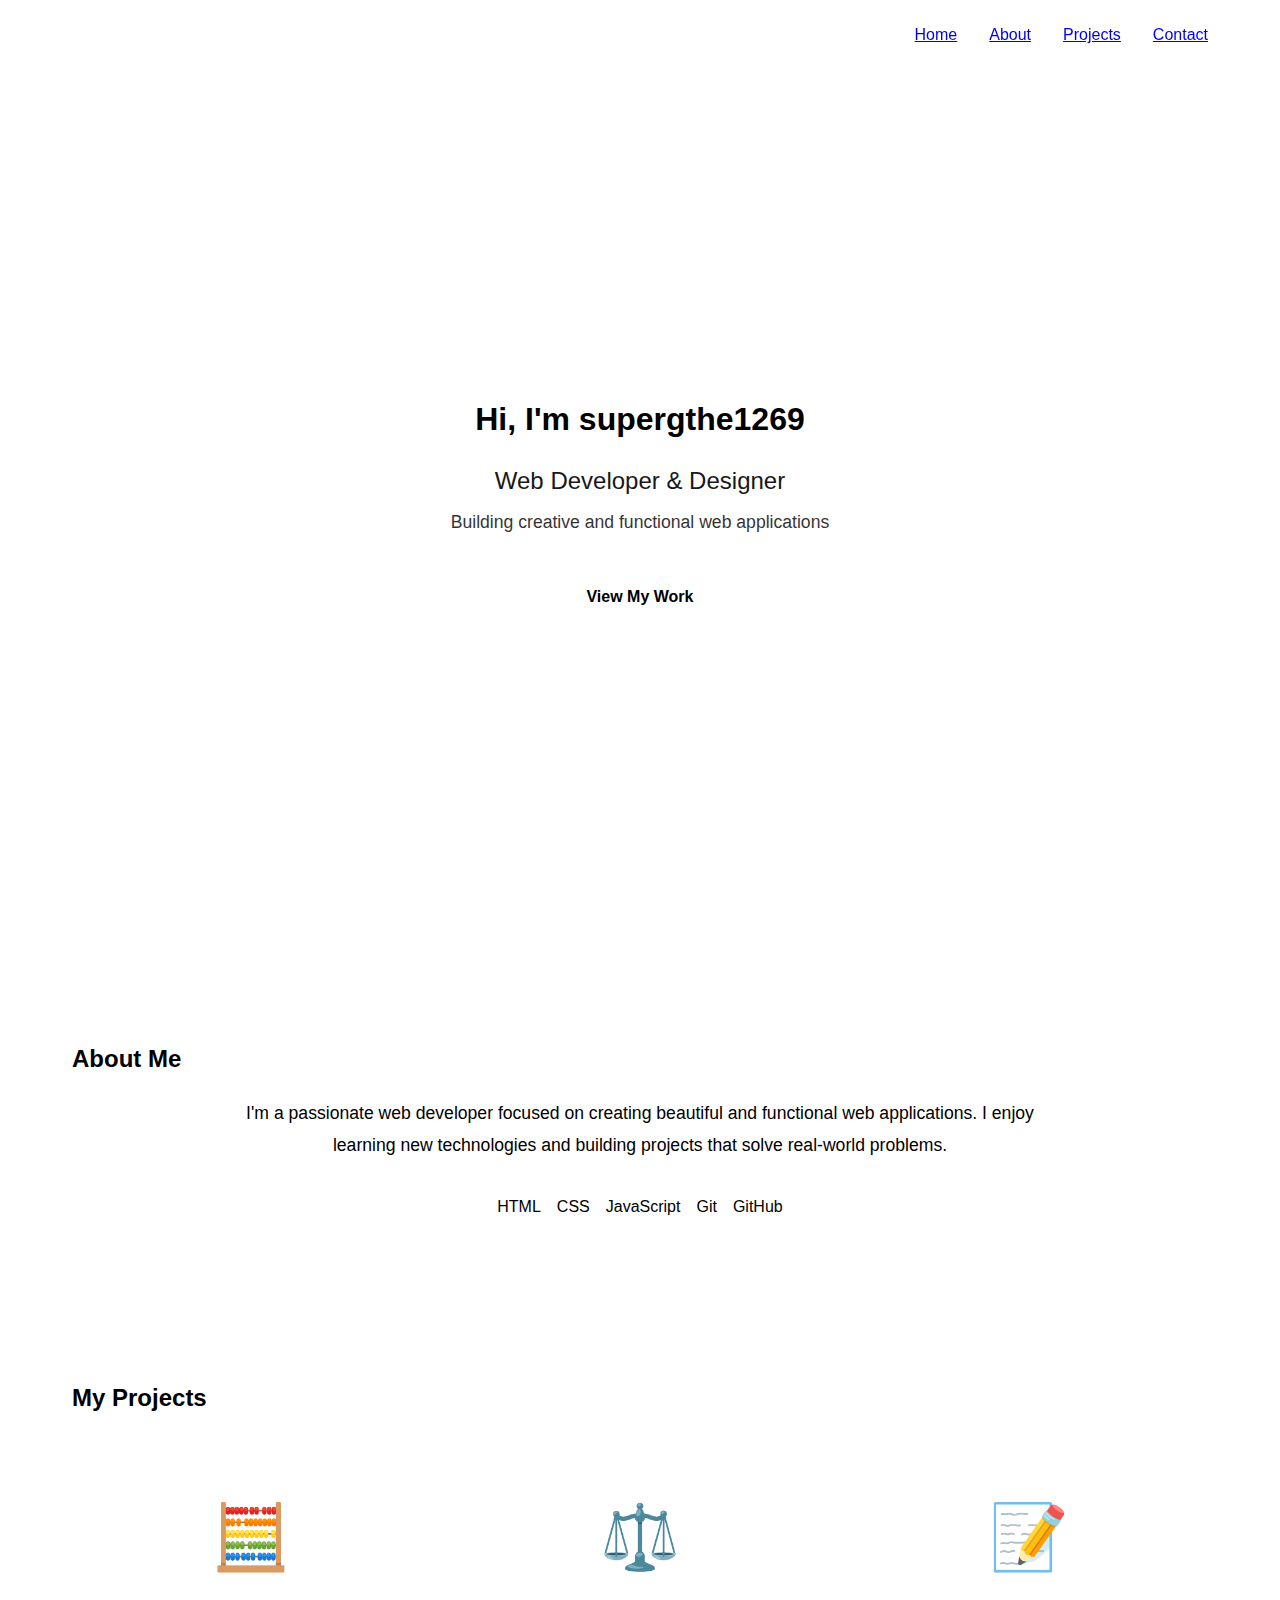
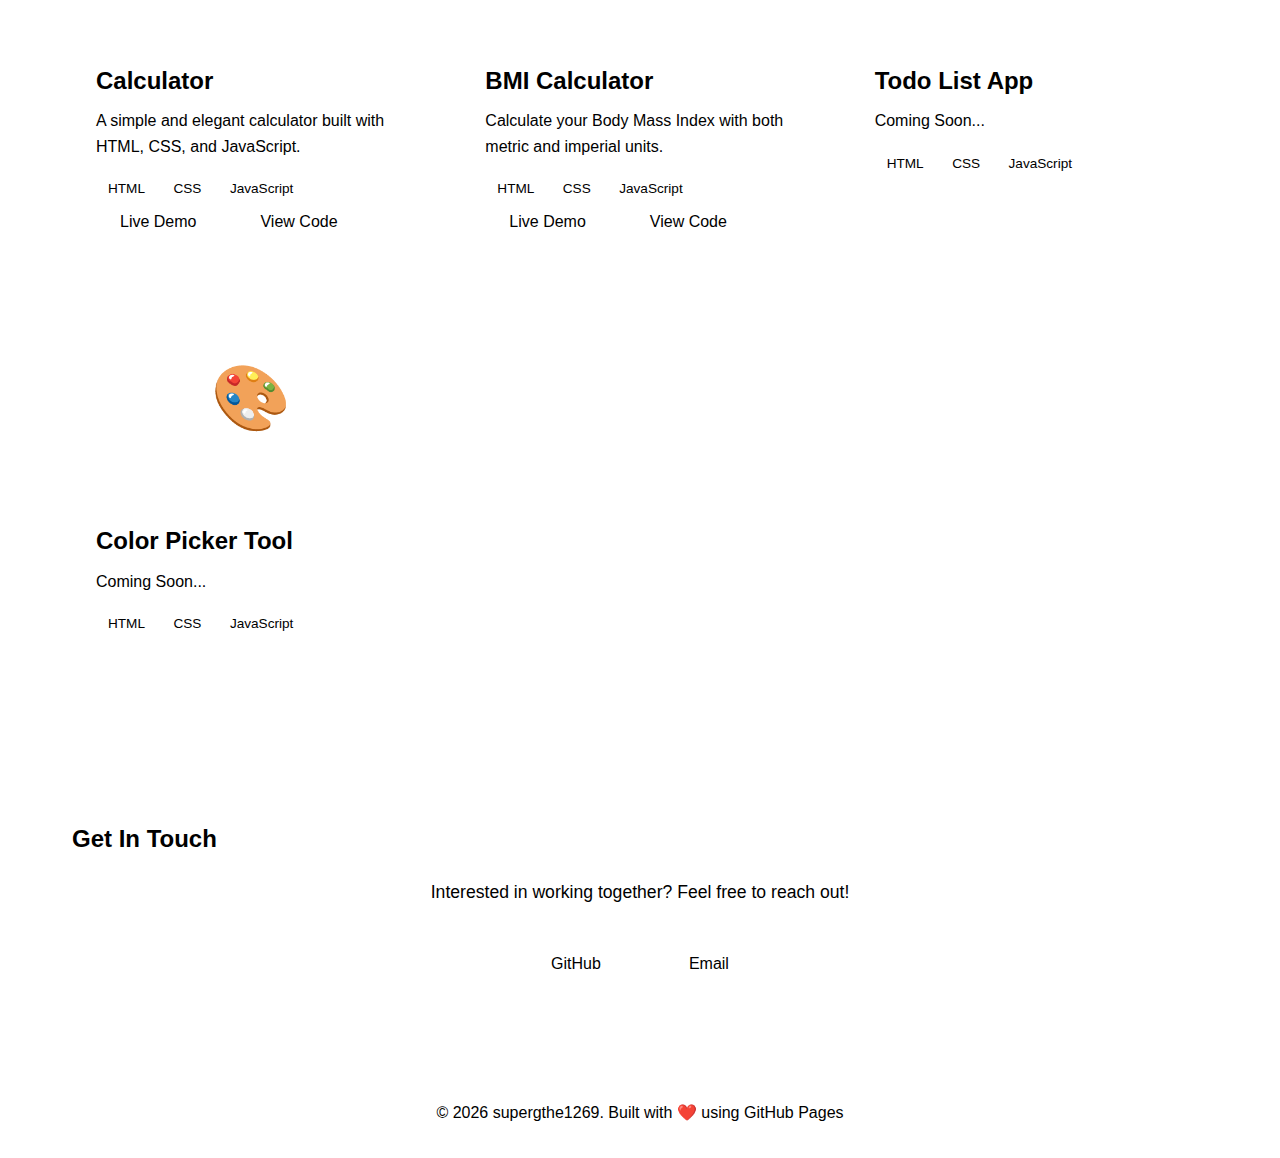
<file: index.html>
<!DOCTYPE html>
<html lang="en">
<head>
    <meta charset="UTF-8">
    <meta name="viewport" content="width=device-width, initial-scale=1.0">
    <title>My Portfolio | Web Developer</title>
    <link rel="stylesheet" href="style.css">
</head>
<body>
    <!-- Navigation -->
    <nav class="navbar">
        <div class="nav-container">
            <h1 class="logo">Portfolio</h1>
            <ul class="nav-menu">
                <li><a href="#home">Home</a></li>
                <li><a href="#about">About</a></li>
                <li><a href="#projects">Projects</a></li>
                <li><a href="#contact">Contact</a></li>
            </ul>
        </div>
    </nav>

    <!-- Hero Section -->
    <section id="home" class="hero">
        <div class="hero-content">
            <h1 class="hero-title">Hi, I'm <span class="highlight">supergthe1269</span></h1>
            <p class="hero-subtitle">Web Developer & Designer</p>
            <p class="hero-description">Building creative and functional web applications</p>
            <a href="#projects" class="cta-button">View My Work</a>
        </div>
    </section>

    <!-- About Section -->
    <section id="about" class="about">
        <div class="container">
            <h2 class="section-title">About Me</h2>
            <div class="about-content">
                <p>I'm a passionate web developer focused on creating beautiful and functional web applications. 
                I enjoy learning new technologies and building projects that solve real-world problems.</p>
                <div class="skills">
                    <span class="skill-tag">HTML</span>
                    <span class="skill-tag">CSS</span>
                    <span class="skill-tag">JavaScript</span>
                    <span class="skill-tag">Git</span>
                    <span class="skill-tag">GitHub</span>
                </div>
            </div>
        </div>
    </section>

    <!-- Projects Section -->
    <section id="projects" class="projects">
        <div class="container">
            <h2 class="section-title">My Projects</h2>
            <div class="projects-grid">
                
                <!-- Calculator Project -->
                <div class="project-card">
                    <div class="project-image">
                        <div class="project-placeholder">🧮</div>
                    </div>
                    <div class="project-info">
                        <h3>Calculator</h3>
                        <p>A simple and elegant calculator built with HTML, CSS, and JavaScript.</p>
                        <div class="project-tags">
                            <span class="tag">HTML</span>
                            <span class="tag">CSS</span>
                            <span class="tag">JavaScript</span>
                        </div>
                        <div class="project-links">
                            <a href="projects/calculator/" class="btn-primary" target="_blank">Live Demo</a>
                            <a href="https://github.com/supergthe1269/supergthe1269.github. io/tree/main/projects/calculator" class="btn-secondary" target="_blank">View Code</a>
                        </div>
                    </div>
                </div>

                <!-- BMI Calculator Project -->
                <div class="project-card">
                    <div class="project-image">
                        <div class="project-placeholder">⚖️</div>
                    </div>
                    <div class="project-info">
                        <h3>BMI Calculator</h3>
                        <p>Calculate your Body Mass Index with both metric and imperial units.</p>
                        <div class="project-tags">
                            <span class="tag">HTML</span>
                            <span class="tag">CSS</span>
                            <span class="tag">JavaScript</span>
                        </div>
                        <div class="project-links">
                            <a href="projects/bmi-calculator/" class="btn-primary" target="_blank">Live Demo</a>
                            <a href="https://github.com/supergthe1269/supergthe1269.github.io/tree/main/projects/bmi-calculator" class="btn-secondary" target="_blank">View Code</a>
                        </div>
                    </div>
                </div>

                <!-- Placeholder for future projects -->
                <div class="project-card coming-soon">
                    <div class="project-image">
                        <div class="project-placeholder">📝</div>
                    </div>
                    <div class="project-info">
                        <h3>Todo List App</h3>
                        <p>Coming Soon...</p>
                        <div class="project-tags">
                            <span class="tag">HTML</span>
                            <span class="tag">CSS</span>
                            <span class="tag">JavaScript</span>
                        </div>
                    </div>
                </div>

                <div class="project-card coming-soon">
                    <div class="project-image">
                        <div class="project-placeholder">🎨</div>
                    </div>
                    <div class="project-info">
                        <h3>Color Picker Tool</h3>
                        <p>Coming Soon...</p>
                        <div class="project-tags">
                            <span class="tag">HTML</span>
                            <span class="tag">CSS</span>
                            <span class="tag">JavaScript</span>
                        </div>
                    </div>
                </div>

            </div>
        </div>
    </section>

    <!-- Contact Section -->
    <section id="contact" class="contact">
        <div class="container">
            <h2 class="section-title">Get In Touch</h2>
            <div class="contact-content">
                <p>Interested in working together? Feel free to reach out!</p>
                <div class="social-links">
                    <a href="https://github.com/supergthe1269" target="_blank" class="social-link">
                        <span>GitHub</span>
                    </a>
                    <a href="mailto:your.email@example.com" class="social-link">
                        <span>Email</span>
                    </a>
                </div>
            </div>
        </div>
    </section>

    <!-- Footer -->
    <footer class="footer">
        <p>&copy; 2026 supergthe1269. Built with ❤️ using GitHub Pages</p>
    </footer>

    <script src="script.js"></script>
</body>
</html>
</file>
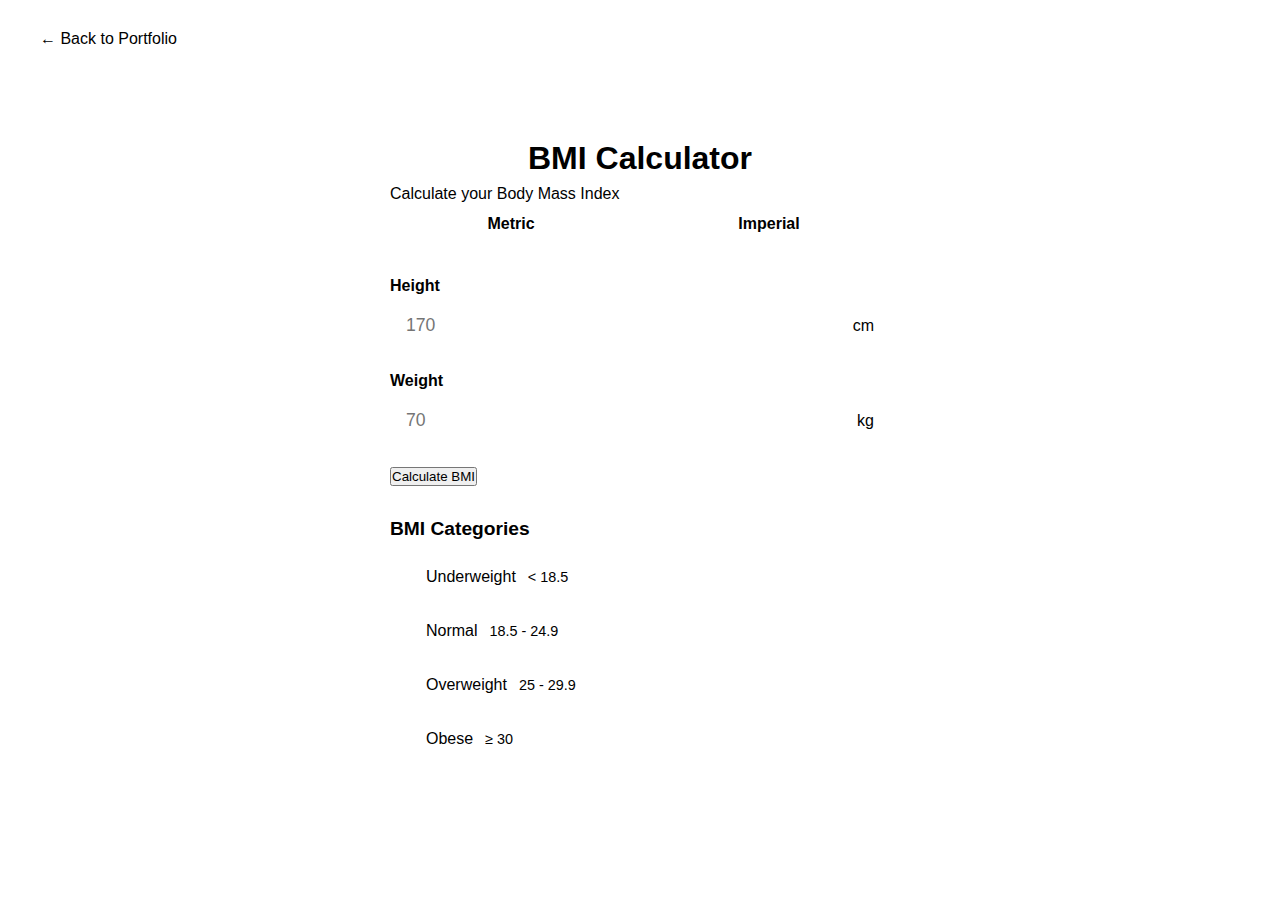
<file: projects/bmi-calculator/index.html>
<!DOCTYPE html>
<html lang="en">
<head>
    <meta charset="UTF-8">
    <meta name="viewport" content="width=device-width, initial-scale=1.0">
    <title>BMI Calculator | Portfolio Project</title>
    <link rel="stylesheet" href="style.css">
</head>
<body>
    <a href="../../index.html" class="back-button">← Back to Portfolio</a>
    
    <div class="container">
        <div class="calculator-card">
            <h1 class="title">BMI Calculator</h1>
            <p class="subtitle">Calculate your Body Mass Index</p>

            <!-- Unit Toggle -->
            <div class="unit-toggle">
                <button class="unit-btn active" id="metricBtn" onclick="switchUnit('metric')">Metric</button>
                <button class="unit-btn" id="imperialBtn" onclick="switchUnit('imperial')">Imperial</button>
            </div>

            <!-- Input Form -->
            <div class="input-section">
                <!-- Height Input -->
                <div class="input-group">
                    <label for="height">Height</label>
                    <div class="input-wrapper">
                        <input type="number" id="height" placeholder="170" min="0" step="0.1">
                        <span class="unit" id="heightUnit">cm</span>
                    </div>
                </div>

                <!-- Weight Input -->
                <div class="input-group">
                    <label for="weight">Weight</label>
                    <div class="input-wrapper">
                        <input type="number" id="weight" placeholder="70" min="0" step="0.1">
                        <span class="unit" id="weightUnit">kg</span>
                    </div>
                </div>

                <!-- Calculate Button -->
                <button class="calculate-btn" onclick="calculateBMI()">Calculate BMI</button>
            </div>

            <!-- Result Section -->
            <div class="result-section" id="resultSection" style="display: none;">
                <div class="bmi-value" id="bmiValue">0</div>
                <div class="bmi-category" id="bmiCategory">Normal</div>
                <div class="bmi-message" id="bmiMessage">Your BMI is in the normal range</div>
                
                <!-- BMI Scale -->
                <div class="bmi-scale">
                    <div class="scale-bar">
                        <div class="scale-indicator" id="scaleIndicator"></div>
                    </div>
                    <div class="scale-labels">
                        <span>Underweight</span>
                        <span>Normal</span>
                        <span>Overweight</span>
                        <span>Obese</span>
                    </div>
                </div>
            </div>

            <!-- BMI Info -->
            <div class="info-section">
                <h3>BMI Categories</h3>
                <div class="category-list">
                    <div class="category-item underweight">
                        <span class="category-dot"></span>
                        <span class="category-name">Underweight</span>
                        <span class="category-range">&lt; 18.5</span>
                    </div>
                    <div class="category-item normal">
                        <span class="category-dot"></span>
                        <span class="category-name">Normal</span>
                        <span class="category-range">18.5 - 24.9</span>
                    </div>
                    <div class="category-item overweight">
                        <span class="category-dot"></span>
                        <span class="category-name">Overweight</span>
                        <span class="category-range">25 - 29.9</span>
                    </div>
                    <div class="category-item obese">
                        <span class="category-dot"></span>
                        <span class="category-name">Obese</span>
                        <span class="category-range">&ge; 30</span>
                    </div>
                </div>
            </div>
        </div>
    </div>

    <script src="script.js"></script>
</body>
</html>
</file>
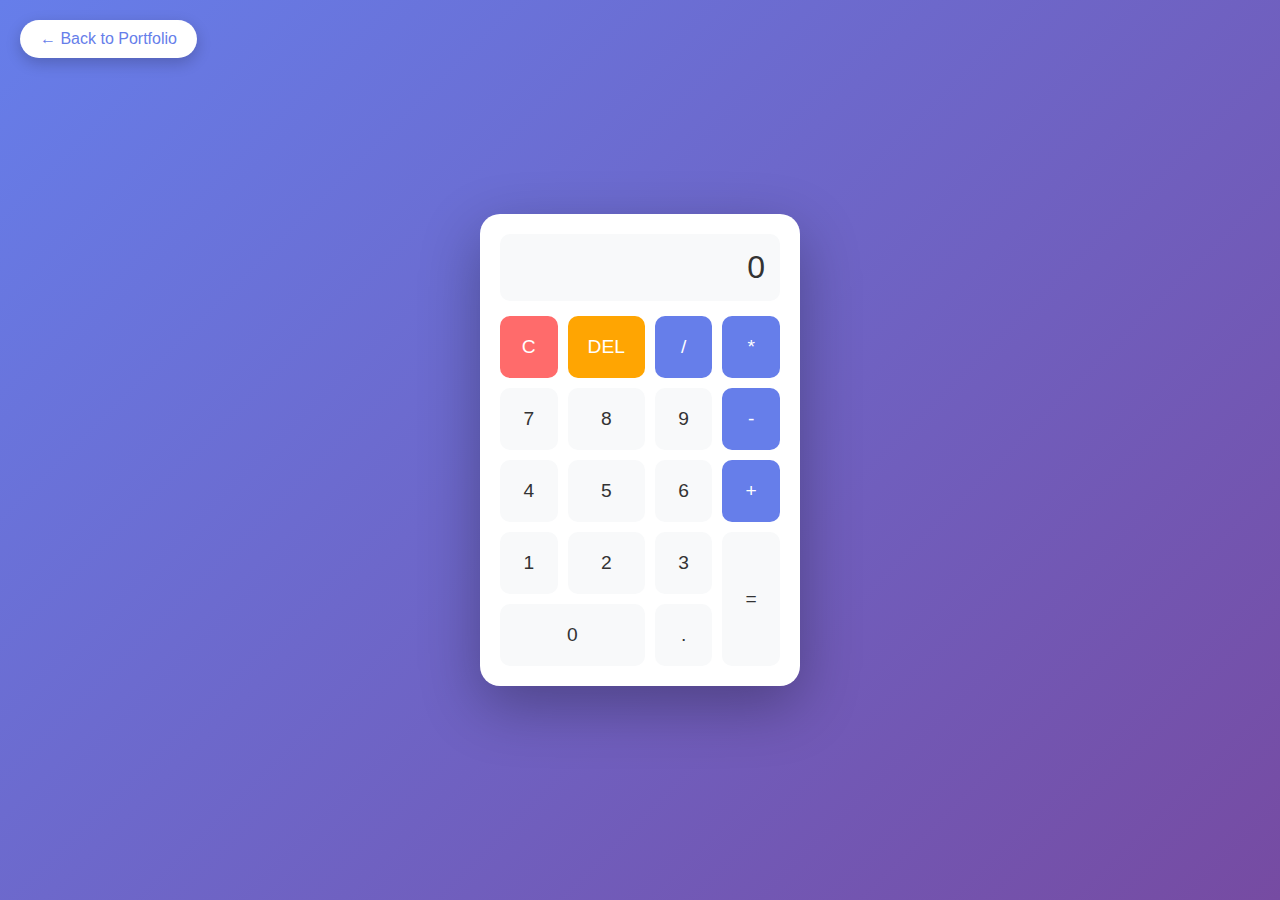
<file: projects/calculator/index.html>
<! DOCTYPE html>
<html lang="en">
<head>
    <meta charset="UTF-8">
    <meta name="viewport" content="width=device-width, initial-scale=1.0">
    <title> Basic Calculator</title>
    <link rel="stylesheet" href="style.css">
</head>
<body>
    <a href="../../index.html" class="back-button">← Back to Portfolio</a>
    
    <div class="calculator">
        <div class="display">
            <input type="text" id="result" readonly value="0">
        </div>
        <div class="buttons">
            <button class="btn clear" onclick="clearDisplay()">C</button>
            <button class="btn delete" onclick="deleteLast()">DEL</button>
            <button class="btn operator" onclick="appendOperator('/')">/</button>
            <button class="btn operator" onclick="appendOperator('*')">*</button>
            
            <button class="btn" onclick="appendNumber('7')">7</button>
            <button class="btn" onclick="appendNumber('8')">8</button>
            <button class="btn" onclick="appendNumber('9')">9</button>
            <button class="btn operator" onclick="appendOperator('-')">-</button>
            
            <button class="btn" onclick="appendNumber('4')">4</button>
            <button class="btn" onclick="appendNumber('5')">5</button>
            <button class="btn" onclick="appendNumber('6')">6</button>
            <button class="btn operator" onclick="appendOperator('+')">+</button>
            
            <button class="btn" onclick="appendNumber('1')">1</button>
            <button class="btn" onclick="appendNumber('2')">2</button>
            <button class="btn" onclick="appendNumber('3')">3</button>
            <button class="btn equals" onclick="calculate()" style="grid-row: span 2">=</button>
            
            <button class="btn zero" onclick="appendNumber('0')" style="grid-column: span 2">0</button>
            <button class="btn" onclick="appendNumber('.')">.</button>
        </div>
    </div>
    <script src="script.js"></script>
</body>
</html>
</file>
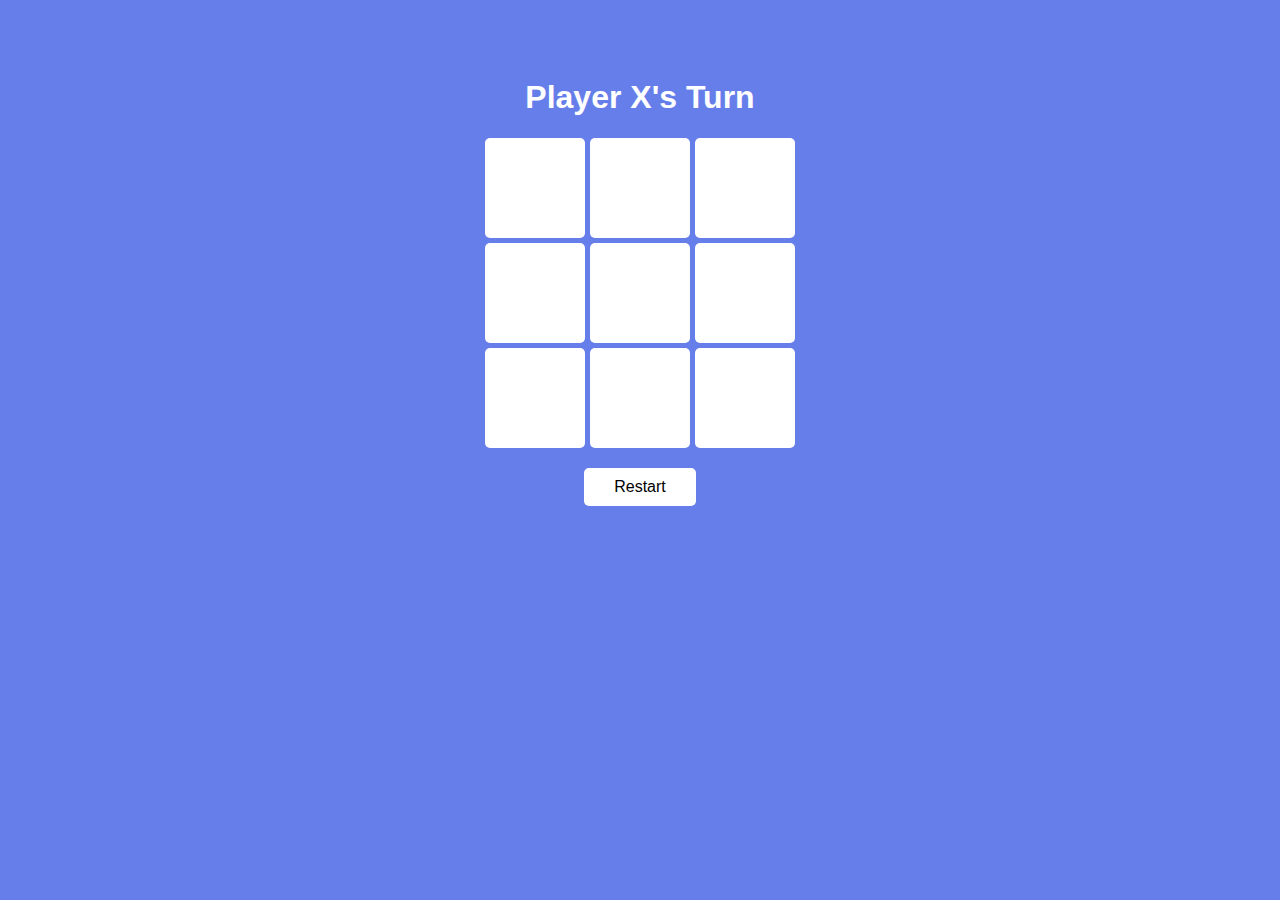
<file: projects/game.html>
<!DOCTYPE html>
<html>
<head>
    <title>Tic-Tac-Toe</title>
    <style>
        body {
            font-family: Arial;
            text-align: center;
            background: #667eea;
            padding: 50px;
        }
        h1 { color: white; }
        #board {
            display: grid;
            grid-template-columns: repeat(3, 100px);
            gap: 5px;
            margin: 20px auto;
            width: 310px;
        }
        .cell {
            width: 100px;
            height: 100px;
            background: white;
            border: none;
            font-size: 40px;
            cursor: pointer;
        }
        .cell:hover { background: #f0f0f0; }
        button {
            background: white;
            border: none;
            padding: 10px 30px;
            font-size: 16px;
            cursor: pointer;
            border-radius: 5px;
        }
    </style>
</head>
<body>
    <h1 id="status">Player X's Turn</h1>
    <div id="board"></div>
    <button onclick="reset()">Restart</button>

    <script>
        let board = ['','','','','','','','',''];
        let player = 'X';
        let gameOver = false;
        const wins = [[0,1,2],[3,4,5],[6,7,8],[0,3,6],[1,4,7],[2,5,8],[0,4,8],[2,4,6]];

        for(let i = 0; i < 9; i++) {
            document.getElementById('board').innerHTML += `<button class="cell" onclick="play(${i})"></button>`;
        }

        function play(i) {
            if(board[i] || gameOver) return;
            board[i] = player;
            document.getElementsByClassName('cell')[i].textContent = player;
            
            for(let w of wins) {
                if(board[w[0]] && board[w[0]] === board[w[1]] && board[w[1]] === board[w[2]]) {
                    document.getElementById('status').textContent = `Player ${player} Wins! 🎉`;
                    gameOver = true;
                    return;
                }
            }
            
            if(!board.includes('')) {
                document.getElementById('status').textContent = "It's a Tie!";
                gameOver = true;
                return;
            }
            
            player = player === 'X' ? 'O' : 'X';
            document.getElementById('status').textContent = `Player ${player}'s Turn`;
        }

        function reset() {
            board = ['','','','','','','','',''];
            player = 'X';
            gameOver = false;
            document.querySelectorAll('.cell').forEach(cell => cell.textContent = '');
            document.getElementById('status').textContent = "Player X's Turn";
        }
    </script>
</body>
</html>
</file>
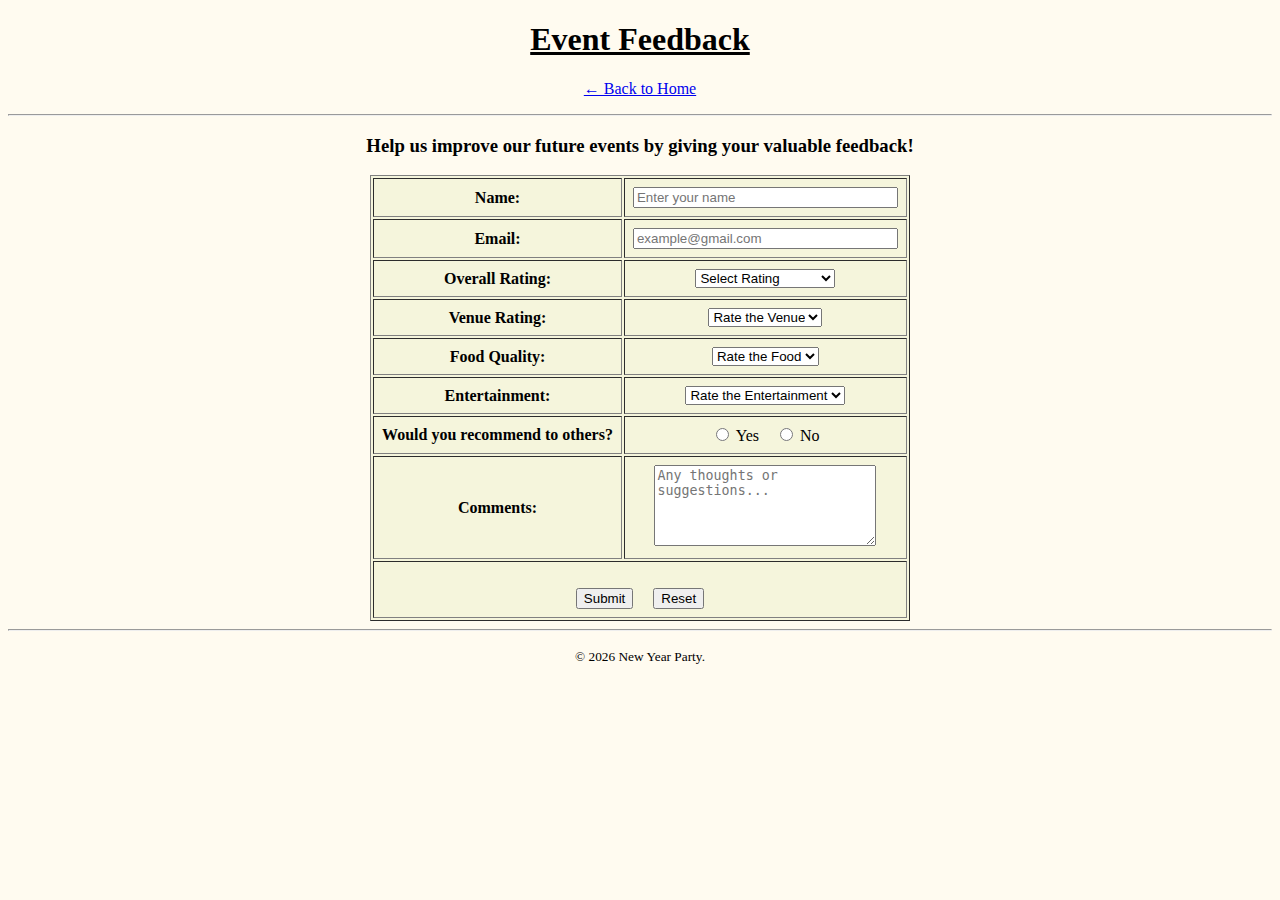
<file: projects/New Year Party Website/feedback.html>
<!DOCTYPE html>
<html lang="en">

<head>
    <meta charset="UTF-8">
    <meta name="viewport" content="width=device-width, initial-scale=1.0">
    <title>Feedback - New Year Party 2026</title>
</head>

<body bgcolor="#fffbf0">

    <header align="center">
        <h1>
            <u>Event Feedback</u>
        </h1>
        <p><a href="final.html">
                &larr; Back to Home
        </a></p>
    </header>

    <hr>

    <section align="center">
        <h3>
            Help us improve our future events by giving your valuable feedback!
        </h3>

        <form action="thankyou-feedback.html" method="GET">
            <table cellpadding="8" align="center" bgcolor="#f5f5dc" border="1">
                <tr>
                    <td><label for="fname"><strong>Name:</strong></label></td>
                    <td><input type="text" id="fname" name="fname" placeholder="Enter your name" required size="30">
                    </td>
                </tr>

                <tr>
                    <td><label for="email"><strong>Email:</strong></label></td>
                    <td><input type="email" id="email" name="email" placeholder="example@gmail.com" required size="30">
                    </td>
                </tr>

                <tr>
                    <td><label for="rating"><strong>Overall Rating:</strong></label></td>
                    <td>
                        <select id="rating" name="rating" required>
                            <option value="">Select Rating</option>
                            <option value="5">&starf;&starf;&starf;&starf;&starf; Excellent</option>
                            <option value="4">&starf;&starf;&starf;&starf; Very Good</option>
                            <option value="3">&starf;&starf;&starf; Good</option>
                            <option value="2">&starf;&starf; Fair</option>
                            <option value="1">&starf; Poor</option>
                        </select>
                    </td>
                </tr>

                <tr>
                    <td><label for="venue"><strong>Venue Rating:</strong></label></td>
                    <td>
                        <select id="venue" name="venue">
                            <option value="">Rate the Venue</option>
                            <option value="5">Excellent</option>
                            <option value="4">Very Good</option>
                            <option value="3">Good</option>
                            <option value="2">Fair</option>
                            <option value="1">Poor</option>
                        </select>
                    </td>
                </tr>

                <tr>
                    <td><label for="food"><strong>Food Quality:</strong></label></td>
                    <td>
                        <select id="food" name="food">
                            <option value="">Rate the Food</option>
                            <option value="5">Excellent</option>
                            <option value="4">Very Good</option>
                            <option value="3">Good</option>
                            <option value="2">Fair</option>
                            <option value="1">Poor</option>
                        </select>
                    </td>
                </tr>

                <tr>
                    <td><label for="entertainment"><strong>Entertainment:</strong></label></td>
                    <td>
                        <select id="entertainment" name="entertainment">
                            <option value="">Rate the Entertainment</option>
                            <option value="5">Excellent</option>
                            <option value="4">Very Good</option>
                            <option value="3">Good</option>
                            <option value="2">Fair</option>
                            <option value="1">Poor</option>
                        </select>
                    </td>
                </tr>

                <tr>
                    <td><strong>Would you recommend to others?</strong></td>
                    <td>
                        <input type="radio" id="yes" name="recommend" value="yes">
                        <label for="yes">Yes</label>
                        &nbsp;&nbsp;
                        <input type="radio" id="no" name="recommend" value="no">
                        <label for="no">No</label>
                    </td>
                </tr>

                <tr>
                    <td><label for="comments"><strong>Comments:</strong></label></td>
                    <td>
                        <textarea id="comments" name="comments" rows="5" cols="25"
                            placeholder="Any thoughts or suggestions..."></textarea>
                    </td>
                </tr>

                <tr>
                    <td colspan="2" align="center">
                        <br>
                        <input type="submit">
                        &nbsp;&nbsp;&nbsp;
                        <input type="reset">
                    </td>
                </tr>
            </table>
        </form>
    </section>
    <hr>
    
    <footer align="center">
        <p><small>&copy; 2026 New Year Party.</small></p>
    </footer>

</body>
</html>
</file>
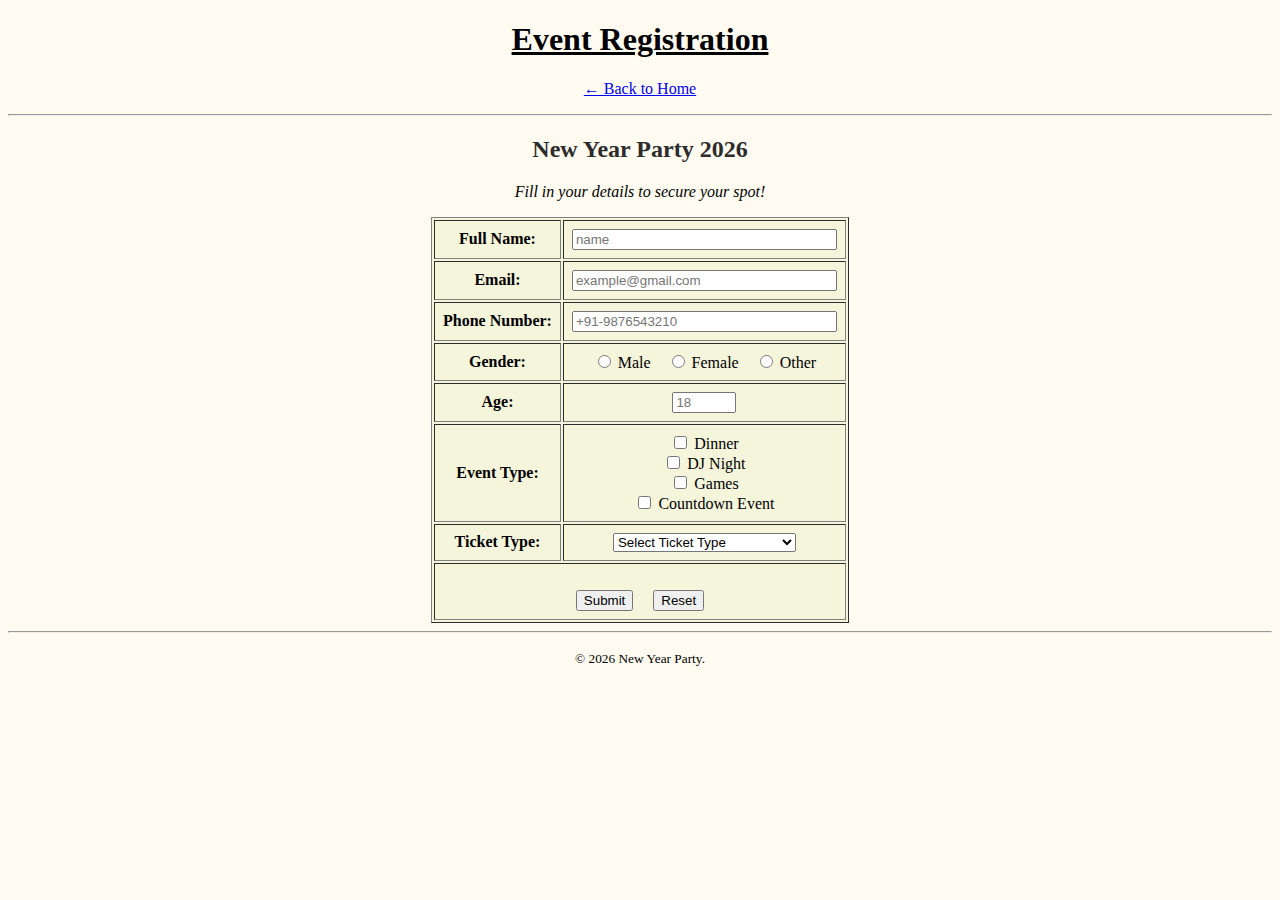
<file: projects/New Year Party Website/registration.html>
<!DOCTYPE html>
<html lang="en">

<head>
    <meta charset="UTF-8">
    <meta name="viewport" content="width=device-width, initial-scale=1.0">
    <title>Event Registration - New Year Party 2026</title>
</head>

<body bgcolor="#fffbf0">

    <header align="center">
        <h1>
            <u>Event Registration</u>
        </h1>
        <p><a href="final.html">
                &larr; Back to Home
            </a></p>
    </header>

    <hr>

    <section align="center">
        <h2>
            <font color="#2c2c2c">New Year Party 2026</font>
        </h2>
        <p><em>Fill in your details to secure your spot!</em></p>

        <form action="thankyou-registration.html" method="GET">
            <table cellpadding="8" align="center" bgcolor="#f5f5dc" border="1">
                <tr>
                    <td><label for="name"><strong>Full Name:</strong></label></td>
                    <td><input type="text" id="name" name="name" placeholder="name" required size="30">
                    </td>
                </tr>

                <tr>
                    <td><label for="email"><strong>Email:</strong></label></td>
                    <td><input type="email" id="email" name="email" placeholder="example@gmail.com" required
                            size="30"></td>
                </tr>

                <tr>
                    <td><label for="phone"><strong>Phone Number:</strong></label></td>
                    <td><input type="tel" id="phone" name="phone" placeholder="+91-9876543210" required size="30"></td>
                </tr>

                <tr>
                    <td><strong>Gender:</strong></td>
                    <td>
                        <input type="radio" id="male" name="gender" value="male" required>
                        <label for="male">Male</label>
                        &nbsp;&nbsp;
                        <input type="radio" id="female" name="gender" value="female">
                        <label for="female">Female</label>
                        &nbsp;&nbsp;
                        <input type="radio" id="other" name="gender" value="other">
                        <label for="other">Other</label>
                    </td>
                </tr>

                <tr>
                    <td><label for="age"><strong>Age:</strong></label></td>
                    <td><input type="number" id="age" name="age" min="6" max="100" placeholder="18" required></td>
                </tr>

                <tr>
                    <td><strong>Event Type:</strong></td>
                    <td>
                        <input type="checkbox" id="dinner" name="event_type" value="dinner">
                        <label for="dinner">Dinner</label><br>

                        <input type="checkbox" id="dance" name="event_type" value="dance">
                        <label for="dance">DJ Night</label><br>

                        <input type="checkbox" id="games" name="event_type" value="games">
                        <label for="games">Games</label><br>

                        <input type="checkbox" id="countdown" name="event_type" value="countdown">
                        <label for="countdown">Countdown Event</label>
                    </td>
                </tr>

                <tr>
                    <td><label for="ticket"><strong>Ticket Type:</strong></label></td>
                    <td>
                        <select id="ticket" name="ticket" required>
                            <option value="">Select Ticket Type</option>
                            <option value="single">Single - &#8377;150</option>
                            <option value="couple">Couple - &#8377;250</option>
                            <option value="family">Family (4 members) - &#8377;450</option>
                        </select>
                    </td>
                </tr>

                <tr>
                    <td colspan="2" align="center">
                        <br>
                        <input type="submit">
                        &nbsp;&nbsp;&nbsp;
                        <input type="reset">
                    </td>
                </tr>
            </table>
        </form>
    </section>

    <hr>

    <footer align="center">
        <p><small>&copy; 2026 New Year Party.</small></p>
    </footer>

</body>

</html>
</file>
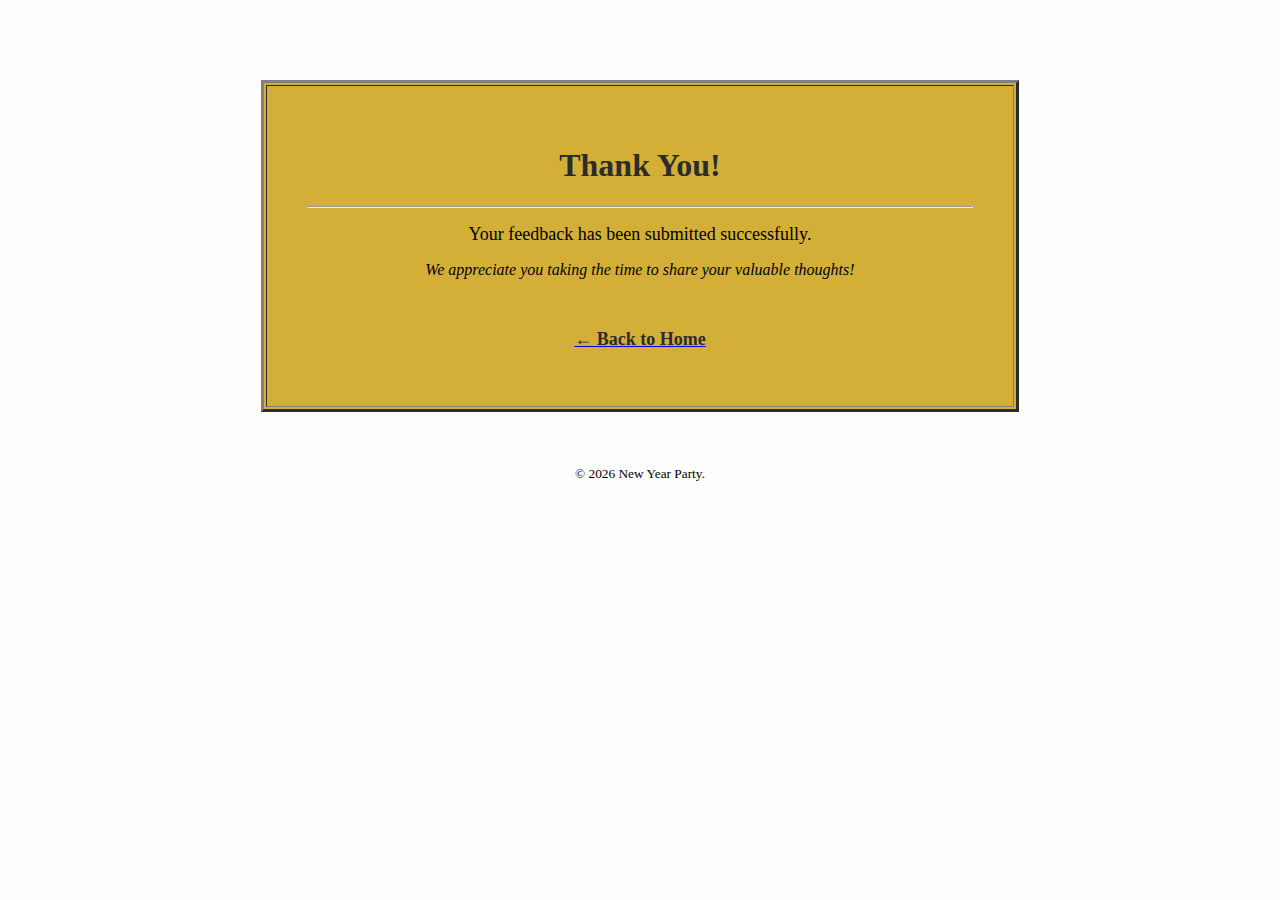
<file: projects/New Year Party Website/thankyou-feedback.html>
<!DOCTYPE html>
<html lang="en">

<head>
    <meta charset="UTF-8">
    <meta name="viewport" content="width=device-width, initial-scale=1.0">
    <title>Feedback Submitted</title>
</head>

<body bgcolor="#fefefe" align="center">

    <br><br><br><br>

    <table bgcolor="#d4af37" width="60%" align="center" cellpadding="40" border="3">
        <tr>
            <td align="center">
                <h1>
                    <font color="#2c2c2c">Thank You!</font>
                </h1>
                <hr>
                <p>
                    <font size="4">Your feedback has been submitted successfully.</font>
                </p>
                <p><em>We appreciate you taking the time to share your valuable thoughts!</em></p>
                <br>
                <p>
                    <a href="final.html"><strong>
                            <font color="#2c2c2c" size="4">&larr; Back to Home</font>
                        </strong></a>
                </p>
            </td>
        </tr>
    </table>

    <br><br>

    <p><small>&copy; 2026 New Year Party.</small></p>

</body>

</html>
</file>
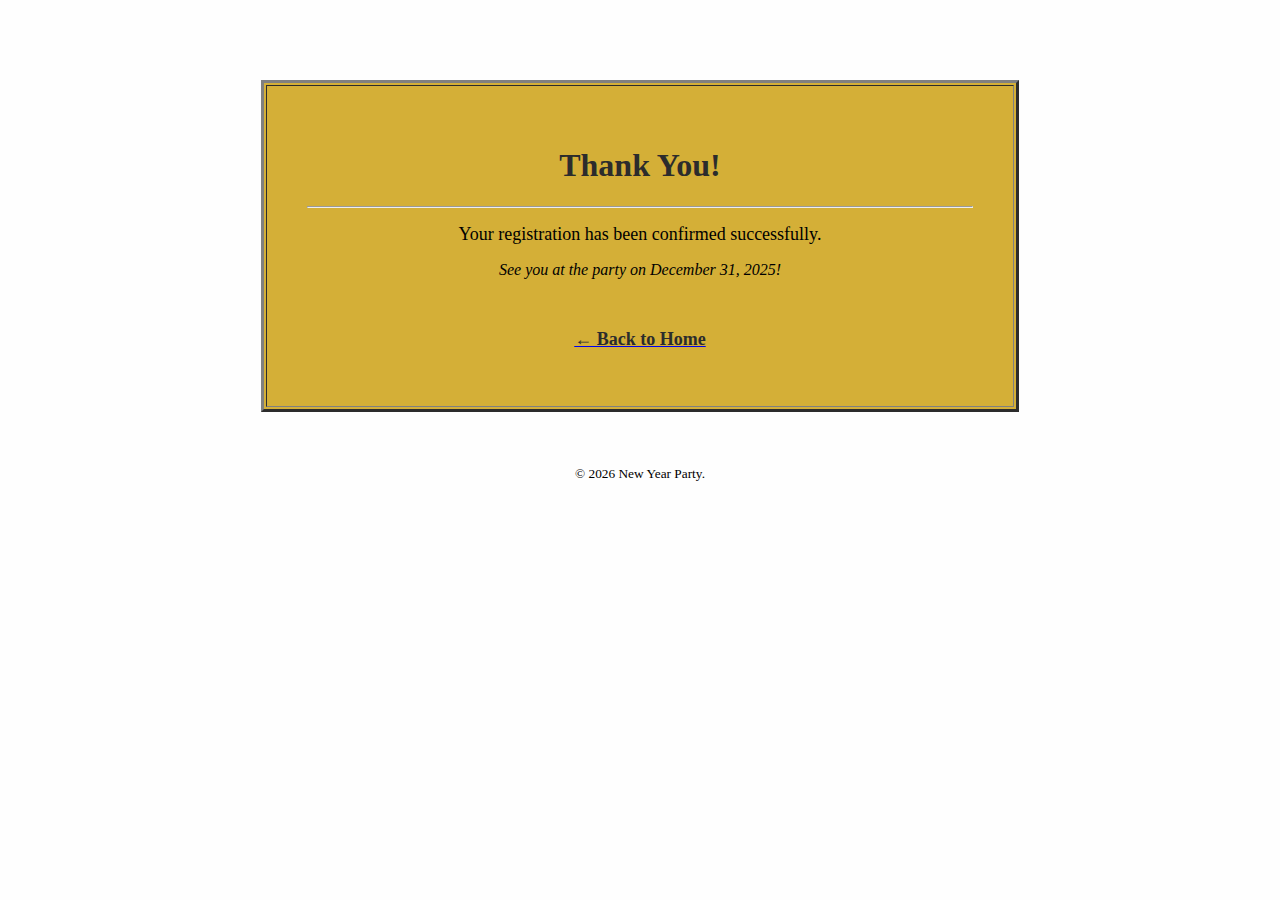
<file: projects/New Year Party Website/thankyou-registration.html>
<!DOCTYPE html>
<html lang="en">

<head>
    <meta charset="UTF-8">
    <meta name="viewport" content="width=device-width, initial-scale=1.0">
    <title>Registration Successful</title>
</head>

<body bgcolor="#fefefe" align="center">

    <br><br><br><br>

    <table bgcolor="#d4af37" width="60%" align="center" cellpadding="40" border="3">
        <tr>
            <td align="center">
                <h1>
                    <font color="#2c2c2c"> Thank You!</font>
                </h1>
                <hr>
                <p>
                    <font size="4">Your registration has been confirmed successfully.</font>
                </p>
                <p><em>See you at the party on December 31, 2025!</em></p>
                <br>
                <p>
                    <a href="final.html"><strong>
                            <font color="#2c2c2c" size="4">&larr; Back to Home</font>
                        </strong></a>
                </p>
            </td>
        </tr>
    </table>

    <br><br>

    <p><small>&copy; 2026 New Year Party.</small></p>

</body>

</html>
</file>
<file: style.css>
* {
    margin: 0;
    padding: 0;
    box-sizing: border-box;
}

: root {
    --primary-color: #667eea;
    --secondary-color: #764ba2;
    --accent-color: #f093fb;
    --text-dark: #2d3748;
    --text-light: #718096;
    --bg-light: #f7fafc;
    --white: #ffffff;
    --shadow: 0 10px 30px rgba(0, 0, 0, 0.1);
    --shadow-lg: 0 20px 60px rgba(0, 0, 0, 0.15);
}

body {
    font-family: 'Segoe UI', Tahoma, Geneva, Verdana, sans-serif;
    line-height: 1.6;
    color: var(--text-dark);
    overflow-x: hidden;
}

html {
    scroll-behavior: smooth;
}

/* Navbar */
.navbar {
    background: var(--white);
    box-shadow: var(--shadow);
    position: fixed;
    width: 100%;
    top: 0;
    z-index: 1000;
}

.nav-container {
    max-width: 1200px;
    margin: 0 auto;
    padding: 1rem 2rem;
    display: flex;
    justify-content: space-between;
    align-items: center;
}

.logo {
    font-size: 1.5rem;
    font-weight: 700;
    background: linear-gradient(135deg, var(--primary-color), var(--secondary-color));
    -webkit-background-clip: text;
    -webkit-text-fill-color: transparent;
    background-clip: text;
}

.nav-menu {
    display: flex;
    list-style: none;
    gap:  2rem;
}

. nav-menu a {
    text-decoration: none;
    color: var(--text-dark);
    font-weight: 500;
    transition: color 0.3s;
}

.nav-menu a:hover {
    color: var(--primary-color);
}

/* Hero Section */
.hero {
    min-height: 100vh;
    display: flex;
    align-items: center;
    justify-content: center;
    background: linear-gradient(135deg, var(--primary-color) 0%, var(--secondary-color) 100%);
    padding: 2rem;
    margin-top: 60px;
}

.hero-content {
    text-align: center;
    color: var(--white);
    animation: fadeInUp 1s ease;
}

.hero-title {
    font-size: 3. 5rem;
    margin-bottom: 1rem;
}

.highlight {
    color: var(--accent-color);
}

.hero-subtitle {
    font-size: 1.5rem;
    margin-bottom:  0.5rem;
    opacity: 0.9;
}

.hero-description {
    font-size: 1.1rem;
    margin-bottom: 2rem;
    opacity: 0.8;
}

.cta-button {
    display: inline-block;
    padding: 1rem 2.5rem;
    background: var(--white);
    color: var(--primary-color);
    text-decoration: none;
    border-radius: 50px;
    font-weight: 600;
    transition: transform 0.3s, box-shadow 0.3s;
    box-shadow: var(--shadow);
}

.cta-button:hover {
    transform:  translateY(-3px);
    box-shadow: var(--shadow-lg);
}

/* Container */
.container {
    max-width: 1200px;
    margin: 0 auto;
    padding: 0 2rem;
}

/* Section Styles */
section {
    padding: 5rem 0;
}

. section-title {
    text-align: center;
    font-size: 2.5rem;
    margin-bottom: 3rem;
    position: relative;
}

.section-title::after {
    content: '';
    display: block;
    width: 60px;
    height: 4px;
    background: linear-gradient(135deg, var(--primary-color), var(--secondary-color));
    margin: 1rem auto 0;
    border-radius: 2px;
}

/* About Section */
.about {
    background: var(--bg-light);
}

.about-content {
    max-width: 800px;
    margin: 0 auto;
    text-align: center;
}

.about-content p {
    font-size: 1.1rem;
    color: var(--text-light);
    margin-bottom: 2rem;
    line-height: 1.8;
}

.skills {
    display: flex;
    flex-wrap: wrap;
    justify-content: center;
    gap: 1rem;
}

.skill-tag {
    padding: 0.5rem 1. 5rem;
    background: var(--white);
    border-radius: 25px;
    font-weight: 500;
    box-shadow: var(--shadow);
    transition: transform 0.3s;
}

.skill-tag:hover {
    transform: translateY(-3px);
}

/* Projects Section */
.projects-grid {
    display: grid;
    grid-template-columns:  repeat(auto-fit, minmax(300px, 1fr));
    gap: 2rem;
}

.project-card {
    background: var(--white);
    border-radius: 15px;
    overflow: hidden;
    box-shadow: var(--shadow);
    transition: transform 0.3s, box-shadow 0.3s;
}

.project-card:hover {
    transform: translateY(-10px);
    box-shadow: var(--shadow-lg);
}

.project-card. coming-soon {
    opacity:  0.7;
}

.project-image {
    height: 200px;
    background: linear-gradient(135deg, var(--primary-color), var(--secondary-color));
    display: flex;
    align-items: center;
    justify-content: center;
}

.project-placeholder {
    font-size: 4rem;
}

.project-info {
    padding: 1.5rem;
}

.project-info h3 {
    font-size: 1.5rem;
    margin-bottom:  0.5rem;
}

.project-info p {
    color: var(--text-light);
    margin-bottom:  1rem;
}

. project-tags {
    display:  flex;
    flex-wrap:  wrap;
    gap: 0.5rem;
    margin-bottom: 1rem;
}

.tag {
    padding: 0.25rem 0.75rem;
    background: var(--bg-light);
    border-radius: 15px;
    font-size:  0.85rem;
    color: var(--text-light);
}

.project-links {
    display: flex;
    gap: 1rem;
}

.btn-primary, .btn-secondary {
    padding: 0.5rem 1.5rem;
    border-radius: 25px;
    text-decoration:  none;
    font-weight:  500;
    transition: transform 0.3s;
}

.btn-primary {
    background: linear-gradient(135deg, var(--primary-color), var(--secondary-color));
    color: var(--white);
}

.btn-secondary {
    background: var(--bg-light);
    color: var(--primary-color);
}

. btn-primary:hover, .btn-secondary:hover {
    transform: translateY(-2px);
}

/* Contact Section */
. contact {
    background: var(--bg-light);
}

.contact-content {
    text-align: center;
    max-width: 600px;
    margin: 0 auto;
}

.contact-content p {
    font-size: 1.1rem;
    color: var(--text-light);
    margin-bottom: 2rem;
}

.social-links {
    display: flex;
    justify-content: center;
    gap: 1.5rem;
}

.social-link {
    padding: 0.75rem 2rem;
    background: var(--white);
    color: var(--primary-color);
    text-decoration: none;
    border-radius: 25px;
    font-weight: 500;
    box-shadow: var(--shadow);
    transition: transform 0.3s, box-shadow 0.3s;
}

.social-link:hover {
    transform: translateY(-3px);
    box-shadow: var(--shadow-lg);
}

/* Footer */
.footer {
    background: var(--text-dark);
    color: var(--white);
    text-align: center;
    padding: 2rem;
}

/* Animations */
@keyframes fadeInUp {
    from {
        opacity: 0;
        transform:  translateY(30px);
    }
    to {
        opacity: 1;
        transform: translateY(0);
    }
}

/* Responsive */
@media (max-width:  768px) {
    .nav-menu {
        gap: 1rem;
    }
    
    .hero-title {
        font-size: 2.5rem;
    }
    
    .hero-subtitle {
        font-size: 1.2rem;
    }
    
    .section-title {
        font-size: 2rem;
    }
    
    .projects-grid {
        grid-template-columns: 1fr;
    }
}
</file>
<file: projects/bmi-calculator/style.css>
* {
    margin: 0;
    padding: 0;
    box-sizing: border-box;
}

: root {
    --primary-color: #667eea;
    --secondary-color: #764ba2;
    --underweight-color: #4dabf7;
    --normal-color: #51cf66;
    --overweight-color: #ffa502;
    --obese-color: #ff6b6b;
    --text-dark: #2d3748;
    --text-light:  #718096;
    --bg-light: #f7fafc;
    --white: #ffffff;
    --shadow: 0 10px 30px rgba(0, 0, 0, 0.1);
    --shadow-lg: 0 20px 60px rgba(0, 0, 0, 0.15);
}

body {
    font-family: 'Segoe UI', Tahoma, Geneva, Verdana, sans-serif;
    background:  linear-gradient(135deg, var(--primary-color) 0%, var(--secondary-color) 100%);
    min-height: 100vh;
    display: flex;
    align-items: center;
    justify-content: center;
    padding: 2rem;
    position: relative;
}

.back-button {
    position: fixed;
    top: 20px;
    left: 20px;
    padding: 10px 20px;
    background: white;
    color: var(--primary-color);
    text-decoration: none;
    border-radius: 25px;
    font-weight: 500;
    box-shadow: var(--shadow);
    transition: transform 0.3s;
    z-index: 100;
}

.back-button:hover {
    transform: translateY(-2px);
    box-shadow: var(--shadow-lg);
}

.container {
    width: 100%;
    max-width: 500px;
    animation: fadeInUp 0.6s ease;
}

. calculator-card {
    background:  var(--white);
    border-radius: 20px;
    padding: 2.5rem;
    box-shadow: var(--shadow-lg);
}

.title {
    font-size: 2rem;
    color: var(--text-dark);
    text-align: center;
    margin-bottom: 0.5rem;
}

. subtitle {
    text-align: center;
    color: var(--text-light);
    margin-bottom: 2rem;
}

/* Unit Toggle */
.unit-toggle {
    display: flex;
    gap: 1rem;
    margin-bottom: 2rem;
}

.unit-btn {
    flex: 1;
    padding:  0.75rem;
    border: 2px solid var(--bg-light);
    background: var(--bg-light);
    color: var(--text-light);
    border-radius: 10px;
    font-size: 1rem;
    font-weight: 600;
    cursor: pointer;
    transition: all 0.3s;
}

.unit-btn.active {
    background: linear-gradient(135deg, var(--primary-color), var(--secondary-color));
    color: var(--white);
    border-color: var(--primary-color);
}

.unit-btn:hover {
    transform: translateY(-2px);
}

/* Input Section */
.input-section {
    margin-bottom: 2rem;
}

.input-group {
    margin-bottom: 1.5rem;
}

.input-group label {
    display: block;
    font-weight: 600;
    color: var(--text-dark);
    margin-bottom: 0.5rem;
}

.input-wrapper {
    display: flex;
    align-items: center;
    background: var(--bg-light);
    border-radius: 10px;
    padding: 0.75rem 1rem;
    transition: all 0.3s;
}

.input-wrapper:focus-within {
    background: var(--white);
    box-shadow: 0 0 0 3px rgba(102, 126, 234, 0.1);
}

.input-wrapper input {
    flex: 1;
    border: none;
    background: transparent;
    font-size: 1.1rem;
    color: var(--text-dark);
    outline: none;
}

.input-wrapper . unit {
    color: var(--text-light);
    font-weight: 600;
    margin-left: 0.5rem;
}

. calculate-btn {
    width: 100%;
    padding: 1rem;
    background: linear-gradient(135deg, var(--primary-color), var(--secondary-color));
    color: var(--white);
    border: none;
    border-radius: 10px;
    font-size: 1.1rem;
    font-weight: 600;
    cursor: pointer;
    transition: all 0.3s;
    box-shadow: var(--shadow);
}

.calculate-btn:hover {
    transform: translateY(-2px);
    box-shadow: var(--shadow-lg);
}

. calculate-btn:active {
    transform: translateY(0);
}

/* Result Section */
.result-section {
    text-align: center;
    padding: 2rem;
    background: var(--bg-light);
    border-radius: 15px;
    margin-bottom:  2rem;
    animation: fadeIn 0.5s ease;
}

.bmi-value {
    font-size: 3.5rem;
    font-weight: 700;
    margin-bottom: 0.5rem;
}

.bmi-category {
    font-size: 1.5rem;
    font-weight: 600;
    margin-bottom: 0.5rem;
}

.bmi-message {
    color: var(--text-light);
    margin-bottom: 1.5rem;
}

/* BMI Scale */
.bmi-scale {
    margin-top: 1.5rem;
}

. scale-bar {
    height: 10px;
    background: linear-gradient(to right, 
        var(--underweight-color) 0%, 
        var(--underweight-color) 25%,
        var(--normal-color) 25%,
        var(--normal-color) 50%,
        var(--overweight-color) 50%,
        var(--overweight-color) 75%,
        var(--obese-color) 75%,
        var(--obese-color) 100%
    );
    border-radius: 10px;
    position: relative;
    margin-bottom: 0.5rem;
}

. scale-indicator {
    position:  absolute;
    top: -5px;
    width: 20px;
    height: 20px;
    background: var(--white);
    border:  3px solid var(--text-dark);
    border-radius: 50%;
    transform: translateX(-50%);
    transition: left 0.5s ease;
    box-shadow: var(--shadow);
}

.scale-labels {
    display: grid;
    grid-template-columns: repeat(4, 1fr);
    font-size: 0.75rem;
    color: var(--text-light);
    text-align: center;
}

/* Info Section */
.info-section {
    margin-top: 2rem;
}

.info-section h3 {
    font-size: 1.2rem;
    color: var(--text-dark);
    margin-bottom: 1rem;
}

.category-list {
    display: flex;
    flex-direction: column;
    gap: 0.75rem;
}

.category-item {
    display: flex;
    align-items: center;
    gap: 0.75rem;
    padding: 0.75rem;
    background: var(--bg-light);
    border-radius: 10px;
}

.category-dot {
    width: 12px;
    height: 12px;
    border-radius: 50%;
}

.category-item.underweight . category-dot {
    background:  var(--underweight-color);
}

.category-item. normal .category-dot {
    background: var(--normal-color);
}

.category-item.overweight .category-dot {
    background: var(--overweight-color);
}

.category-item.obese .category-dot {
    background: var(--obese-color);
}

. category-name {
    flex: 1;
    font-weight: 500;
    color: var(--text-dark);
}

.category-range {
    color: var(--text-light);
    font-size: 0.9rem;
}

/* Color Classes for Results */
.result-section. underweight .bmi-value {
    color: var(--underweight-color);
}

.result-section.normal .bmi-value {
    color: var(--normal-color);
}

.result-section.overweight . bmi-value {
    color: var(--overweight-color);
}

.result-section.obese .bmi-value {
    color: var(--obese-color);
}

/* Animations */
@keyframes fadeInUp {
    from {
        opacity: 0;
        transform:  translateY(30px);
    }
    to {
        opacity: 1;
        transform: translateY(0);
    }
}

@keyframes fadeIn {
    from {
        opacity: 0;
    }
    to {
        opacity: 1;
    }
}

/* Responsive */
@media (max-width:  768px) {
    body {
        padding: 1rem;
    }

    .calculator-card {
        padding: 1.5rem;
    }

    .title {
        font-size: 1.5rem;
    }

    .bmi-value {
        font-size: 2.5rem;
    }

    .back-button {
        top: 10px;
        left: 10px;
        padding: 8px 16px;
        font-size: 0.9rem;
    }
}
</file>
<file: projects/calculator/style.css>
* {
    margin: 0;
    padding:  0;
    box-sizing: border-box;
}

body {
    font-family:  'Segoe UI', Tahoma, Geneva, Verdana, sans-serif;
    display: flex;
    justify-content: center;
    align-items: center;
    min-height: 100vh;
    background: linear-gradient(135deg, #667eea 0%, #764ba2 100%);
    position: relative;
}

.back-button {
    position: absolute;
    top: 20px;
    left: 20px;
    padding: 10px 20px;
    background: white;
    color: #667eea;
    text-decoration: none;
    border-radius: 25px;
    font-weight:  500;
    box-shadow: 0 5px 15px rgba(0, 0, 0, 0.2);
    transition: transform 0.3s;
}

.back-button:hover {
    transform: translateY(-2px);
}

.calculator {
    background: #ffffff;
    border-radius: 20px;
    padding: 20px;
    box-shadow:  0 20px 60px rgba(0, 0, 0, 0.3);
    width: 320px;
}

.display {
    background: #f8f9fa;
    border-radius: 10px;
    margin-bottom: 15px;
    padding: 15px;
    text-align:  right;
}

.display input {
    width: 100%;
    border: none;
    background: transparent;
    font-size: 2em;
    text-align: right;
    color: #333;
    font-weight: 500;
    outline: none;
}

.buttons {
    display: grid;
    grid-template-columns: repeat(4, 1fr);
    gap: 10px;
}

.btn {
    padding: 20px;
    font-size:  1.2em;
    border: none;
    border-radius: 10px;
    cursor: pointer;
    background: #f8f9fa;
    color: #333;
    font-weight: 500;
    transition: all 0.3s ease;
}

.btn:hover {
    background: #e9ecef;
    transform: translateY(-2px);
    box-shadow: 0 5px 15px rgba(0, 0, 0, 0.1);
}

.btn:active {
    transform: translateY(0);
}

.btn.operator {
    background: #667eea;
    color: white;
}

. btn.operator:hover {
    background: #5568d3;
}

.btn.clear {
    background: #ff6b6b;
    color:  white;
}

.btn. clear:hover {
    background:  #ff5252;
}

.btn.delete {
    background: #ffa502;
    color: white;
}

.btn.delete:hover {
    background: #ff9500;
}

.btn. equals {
    background: #51cf66;
    color: white;
}

.btn.equals:hover {
    background: #40c057;
}
</file>
